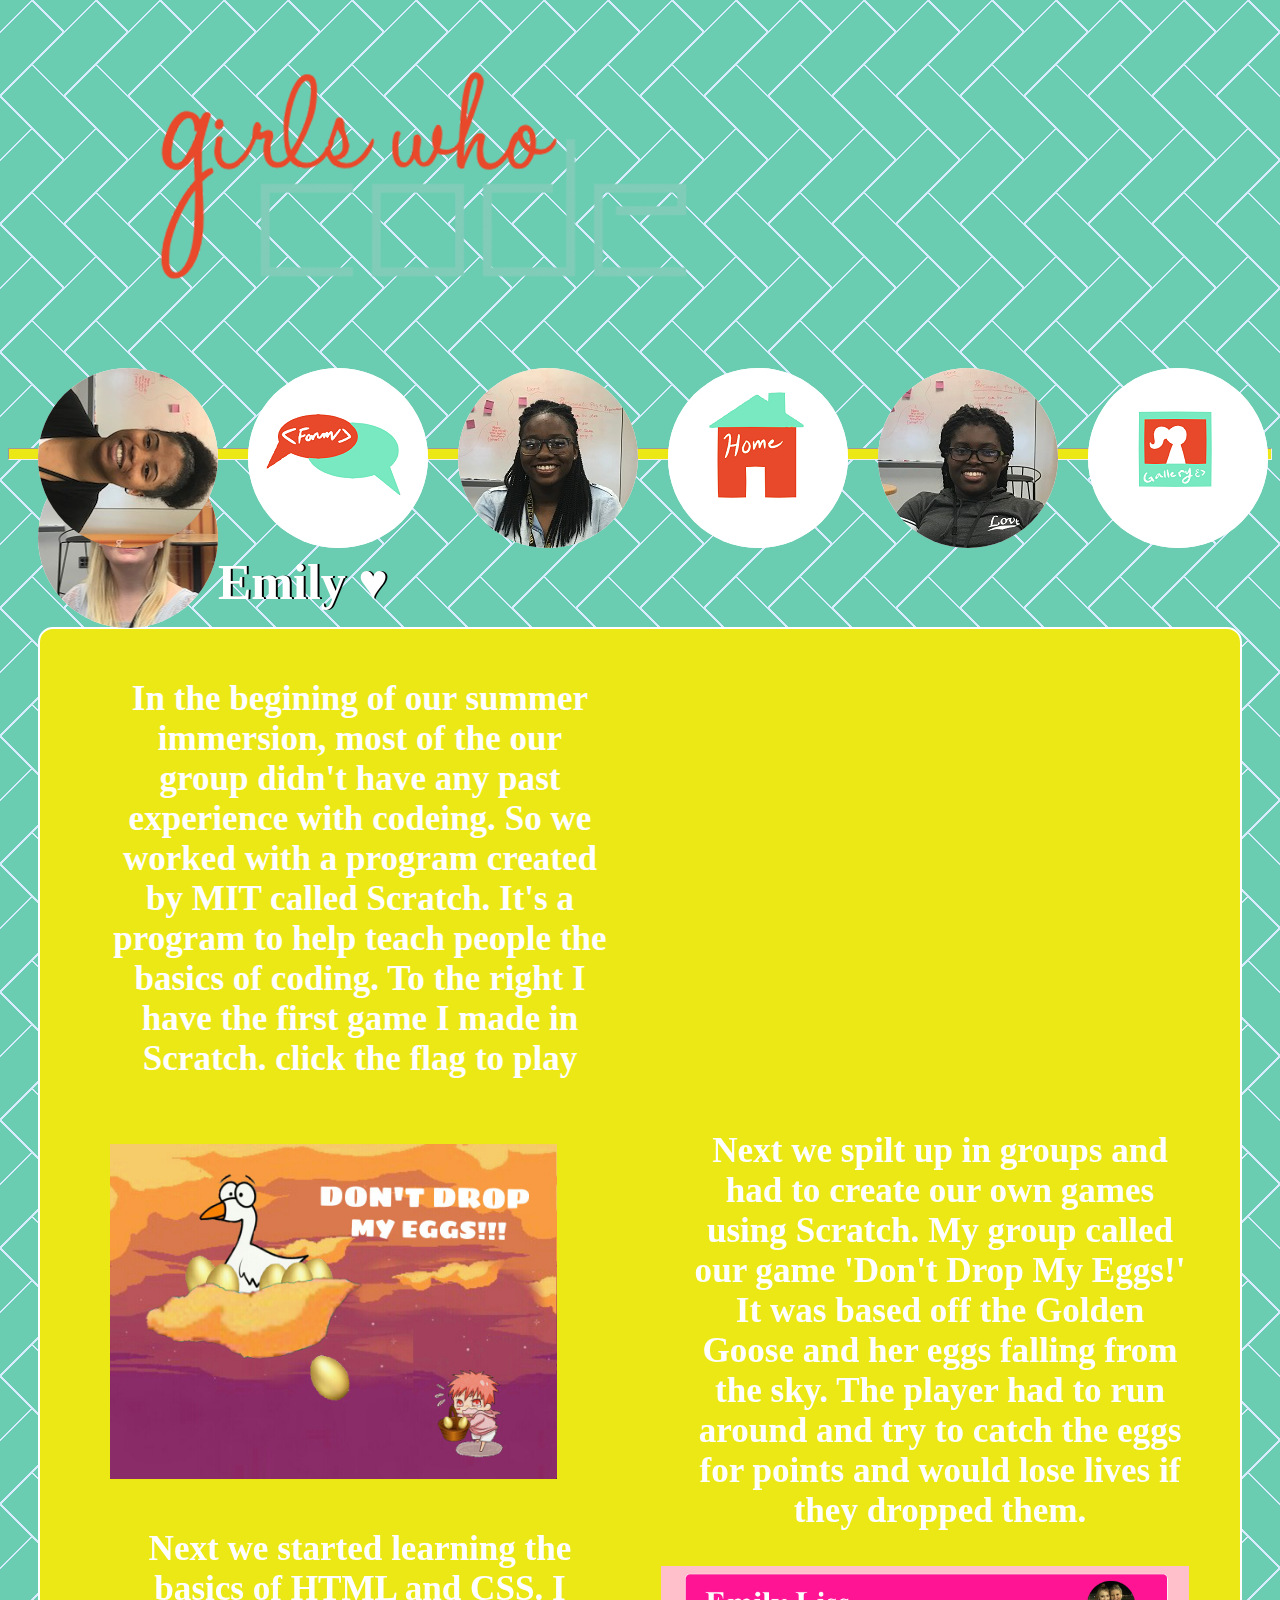
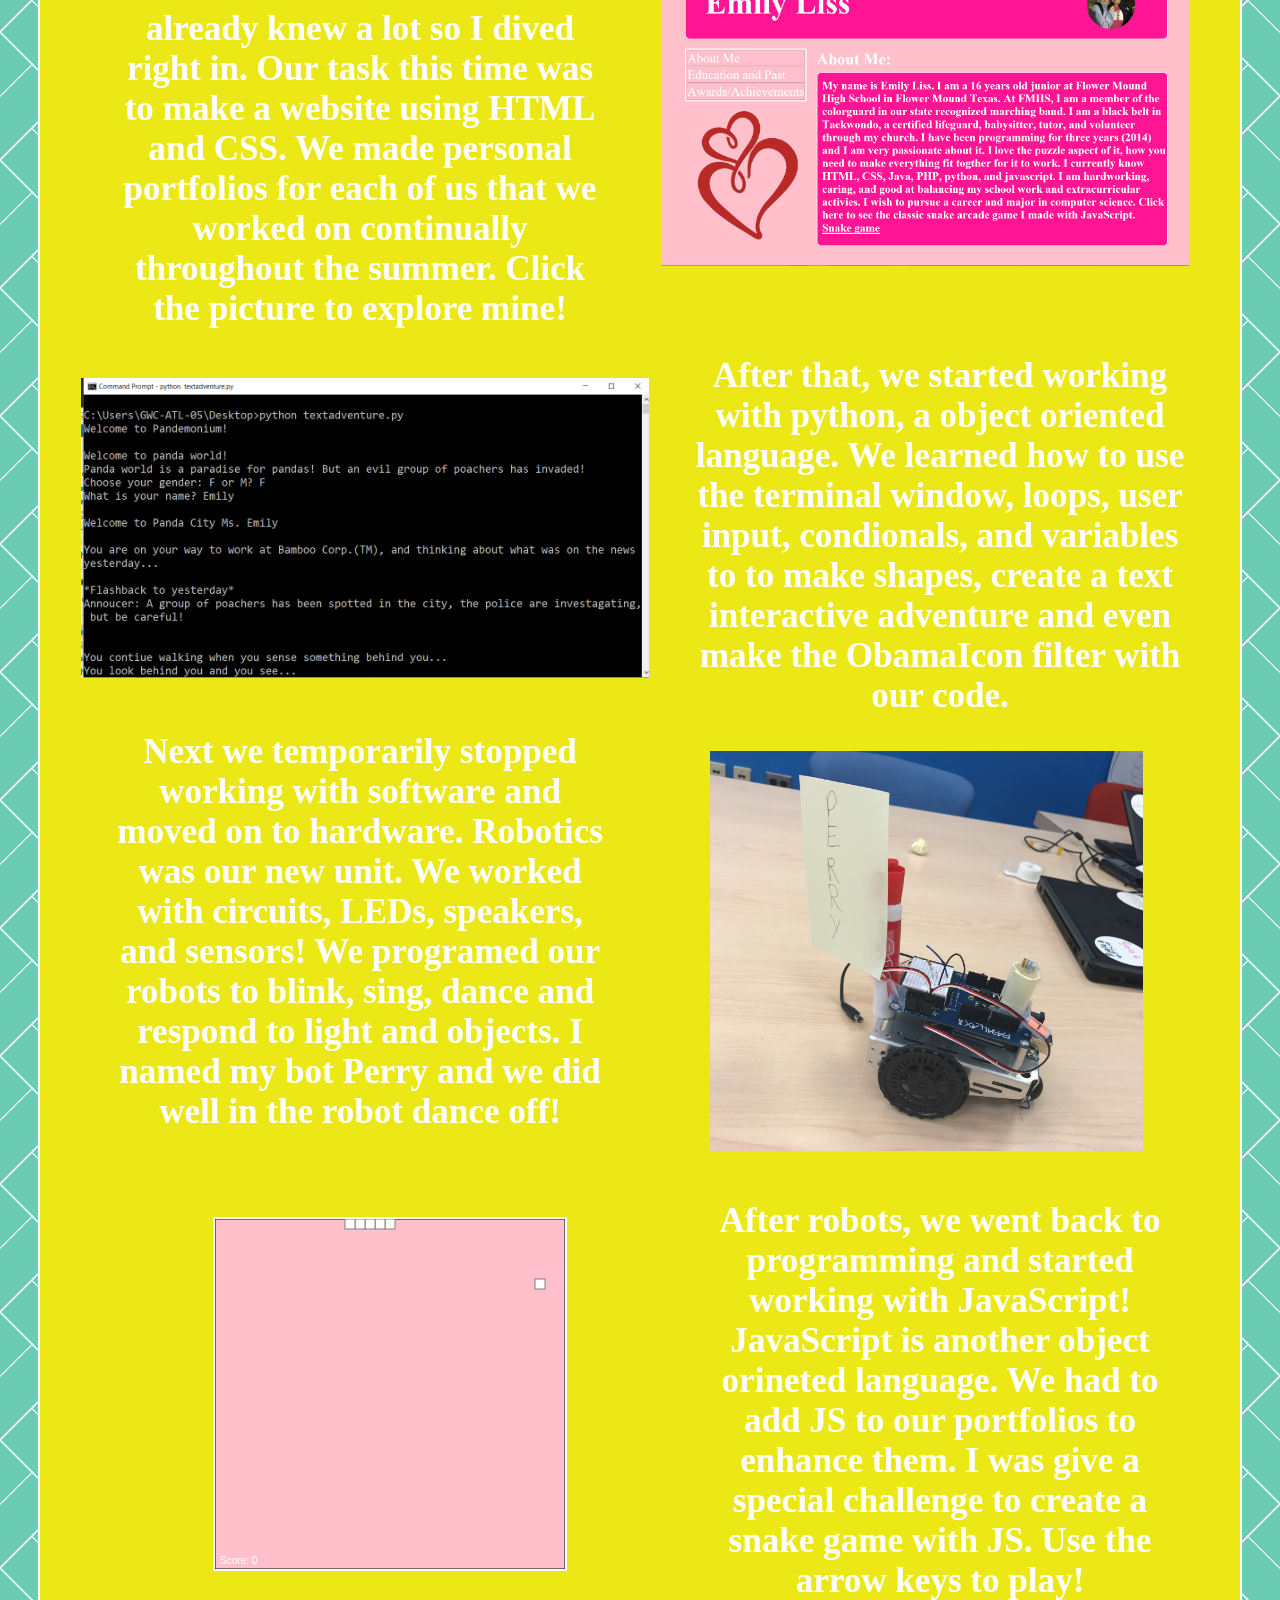
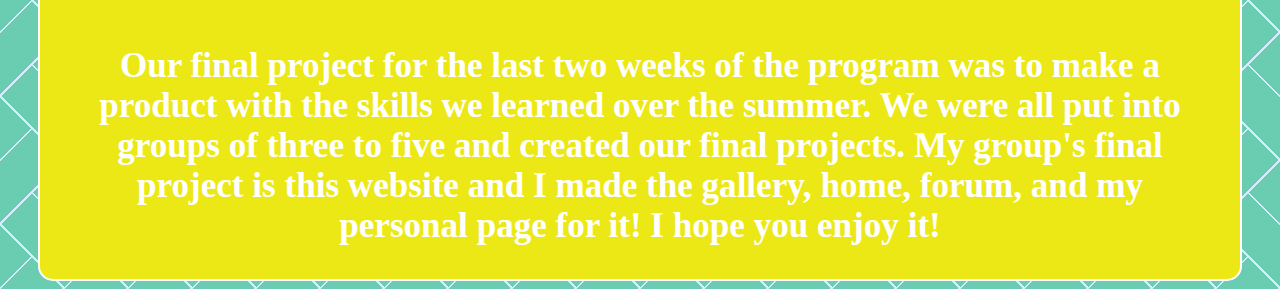
<file: html/Emily.html>
<!DOCTYPE html>
<html>
<head>
  <title>Emily</title>
  <meta charset="Unicode">
    <link rel = "stylesheet" type = "text/css" href = '../css/style.css'>
    <style>
    #pic2 {
      background-image: url("https://s3.favim.com/orig/46/bampw-back-black-amp-white-black-and-white-blonde-Favim.com-426914.jpg");
    }
    body {
    background:
      linear-gradient(135deg, #6acdb1 22px, #d9ecff 22px, #d9ecff 24px, transparent 24px, transparent 67px, #d9ecff 67px, #d9ecff 69px, transparent 69px),
      linear-gradient(225deg, #6acdb1 22px, #d9ecff 22px, #d9ecff 24px, transparent 24px, transparent 67px, #d9ecff 67px, #d9ecff 69px, transparent 69px)0 64px;
    background-color:#6acdb1;
    background-size: 64px 128px;
  }
  a {
    text-decoration: none;
    color: white;
  }
  #home {
    background: url("../pics/homeEmily.png")no-repeat center;
    color: black;
    text-shadow: none;
  }
  #forum {
    background: url("../pics/forumEmily.png")no-repeat;
    background-position: center;
    color: black;
  }
  #Gallery {
    background: url("../pics/galleryEmily.png")no-repeat;
    background-position: center;
    color: black;
    text-shadow: none;
  }
    </style>
  </head>
  <body>
    <div id = "pic2">
    <img id = "logo" src = "../pics/logo2.png"/>
  </div>
  <hr class = "hr">
  <div id = "pic">
<a href = "Imani.html"><div class = "pic" id = "Imani">
<br/><div class = "mani">
<span>Imani</span></div>
</div></a></div><div id = "pic">
<a href = "http://localhost/GWCend/php/new_topic.php"><div class = "pic" id = "forum">
<br/>
<span>Forum</span>
</div></a></div><div id = "pic">
<a href = "Shamya.html"><div class = "pic" id = "Mya">
<br/>
<span>Mya</span>
</div></a></div><div id = "pic">
  <a href = "home.html"><div class = "pic" id = "home">
    <br/>
    <span>Home</span>
  </div></a></div><div id = "pic">
<a href = "Kenadie.html"><div class = "pic" id = "Kenadie">
<br/>
<span>Kenadie</span>
</div></a></div><div id = "pic">
<a href = "gallery.html"><div class = "pic" id = "Gallery">
<br/>
<span>Gallery</span>
</div></a></div><div id = "pic">
<a href = "Emily.html"><div class = "pic" id = "Emily">
<br/>
<span>Emily</span>
</div></a></div>
<br/>
<h4 style = "text-shadow:2px 0 black;">Emily ♥</h4>
<center><div id = "show1">
  <div id = "words">
  <h3>In the begining of our summer immersion, most of the our group didn't have any past experience with codeing.
    So we worked with a program created by MIT called Scratch. It's a program to help teach people the
    basics of coding. To the right I have the first game I made in Scratch. click the flag to play</h3>
  </div>
<iframe allowtransparency="true" width="485" height="402" src="https://scratch.mit.edu/projects/embed/165051349/?autostart=false" frameborder="0" allowfullscreen></iframe>
<div id = "words2">
  <h3>Next we spilt up in groups and had to create our own games using Scratch. My group called our game 'Don't Drop
    My Eggs!' It was based off the Golden Goose and her eggs falling from the sky. The player had to
    run around and try to catch the eggs for points and would lose lives if they dropped them.</h3>
</div>
<img id = "obj" src = "../pics/egg.jpg">
<div id = "words">
  <h3>Next we started learning the basics of HTML and CSS. I already knew a lot so I dived right in.
    Our task this time was to make a website using HTML and CSS. We made personal portfolios for each
    of us that we worked on continually throughout the summer. Click the picture to explore mine!</h3>
</div>
<a href = "https://emilyliss.github.io/portfolio/AboutMe.html">
<img id = "obj2" src = "../pics/web.png"/>
<br/><br/><br/></a>
<div id = "words2">
  <h3>After that, we started working with python, a object oriented language. We learned how to use
    the terminal window, loops, user input, condionals, and variables to to make shapes, create a
    text interactive adventure and even make the ObamaIcon filter with our code.</h3>
  </div><br/><br/><br/><br/>
<img id = "obj2" src = "../pics/terminal.png"/>
  <div id = "words">
  <h3>Next we temporarily stopped working with software and moved on to hardware. Robotics was our
    new unit. We worked with circuits, LEDs, speakers, and sensors! We programed our robots to blink,
    sing, dance and respond to light and objects. I named my bot Perry and we did well in the robot dance off!</h3>
  </div>
  <img id = "obj" style = "height: 400px; margin-top: 0px; margin-left: 100px;" src = "../pics/perry.jpg"/>
  <div id = "words2">
    <h3>After robots, we went back to programming and started working with JavaScript! JavaScript is
    another object orineted language. We had to add JS to our portfolios to enhance them. I was give
    a special challenge to create a snake game with JS. Use the arrow keys to play!</h3>
  </div>
    <canvas id="canvas" width="350" height="350">
    </canvas><br/><br/><br/>
  <script src="http://ajax.googleapis.com/ajax/libs/jquery/1.7.1/jquery.min.js" type="text/javascript"></script>
   <script src = "../css/snake.js" type="text/javascript"></script>
   <div id = "end">
     <center><h3>Our final project for the last two weeks of the program was to make a product with the skills we
       learned over the summer. We were all put into groups of three to five and created our final projects.
       My group's final project is this website and I made the gallery, home, forum, and my personal page for it!
       I hope you enjoy it!</h3><center>
   </div>
</div></center>
  </body>
</html>
</file>
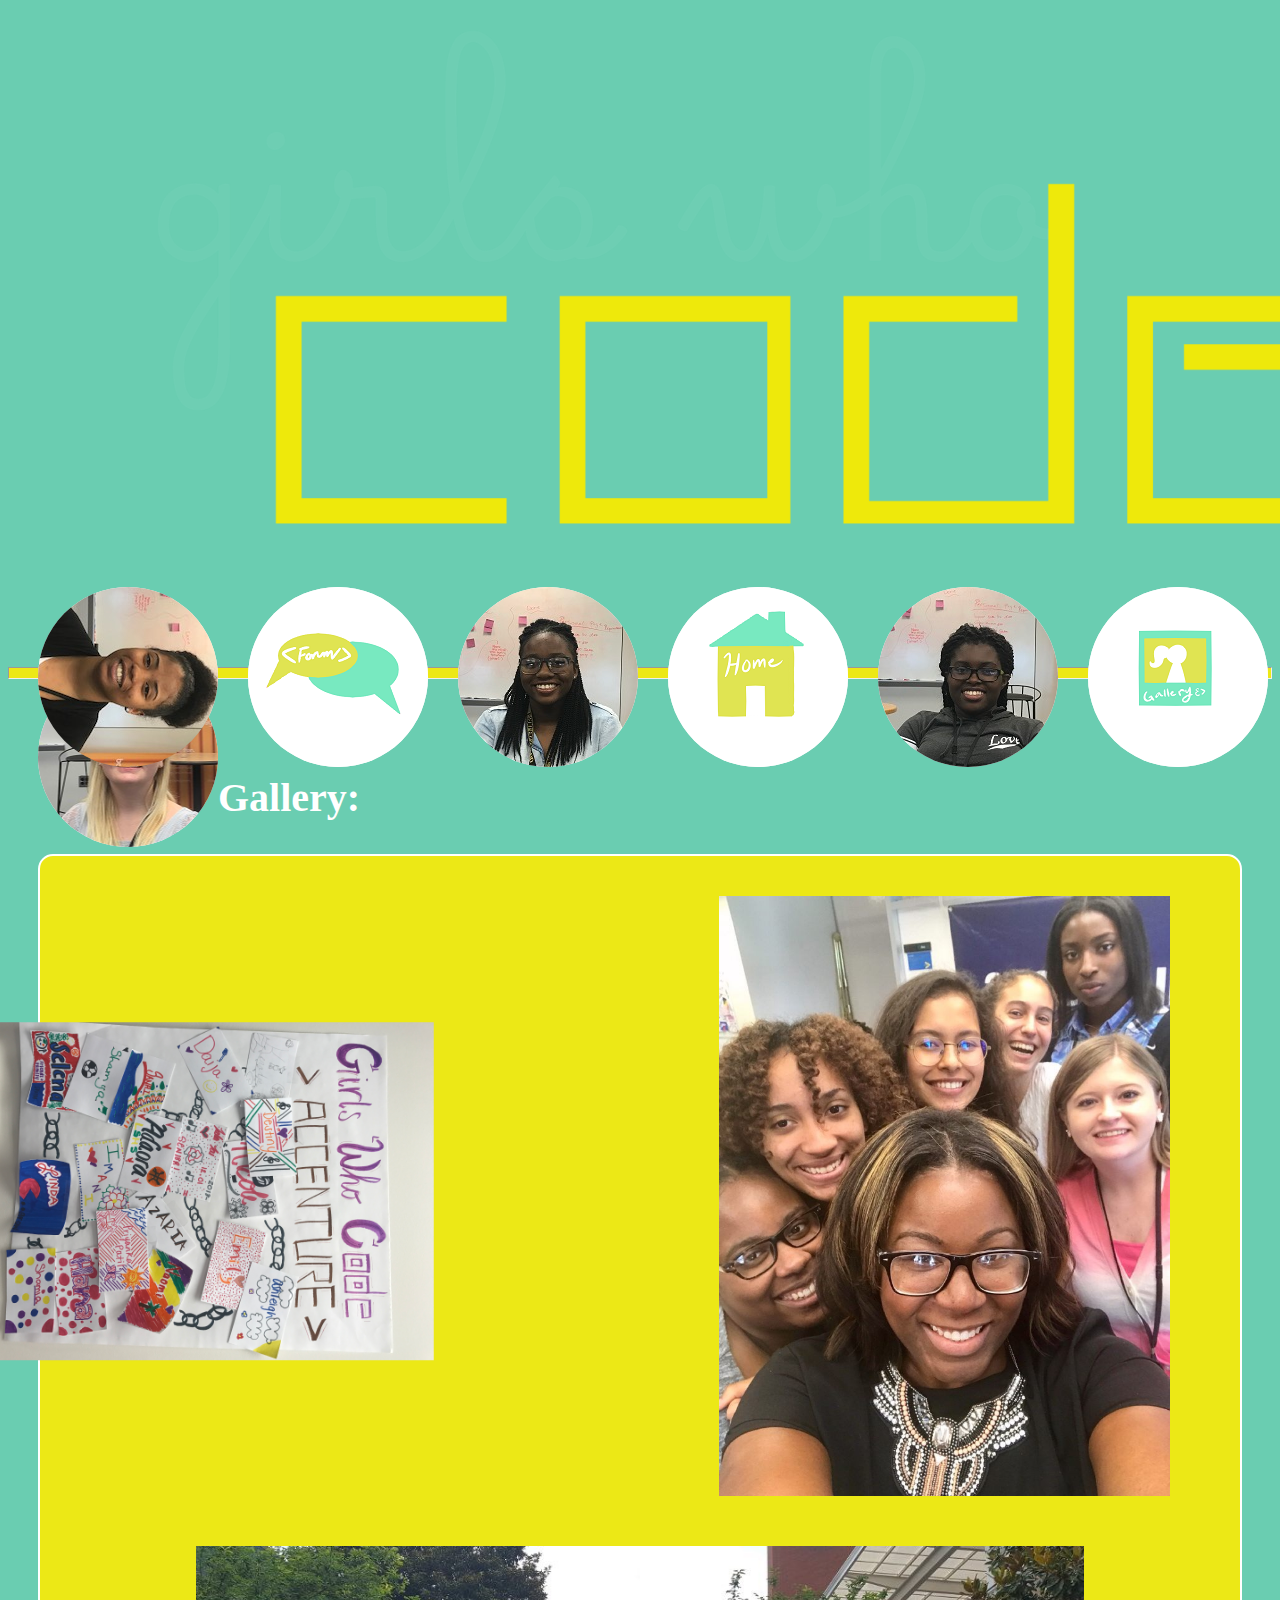
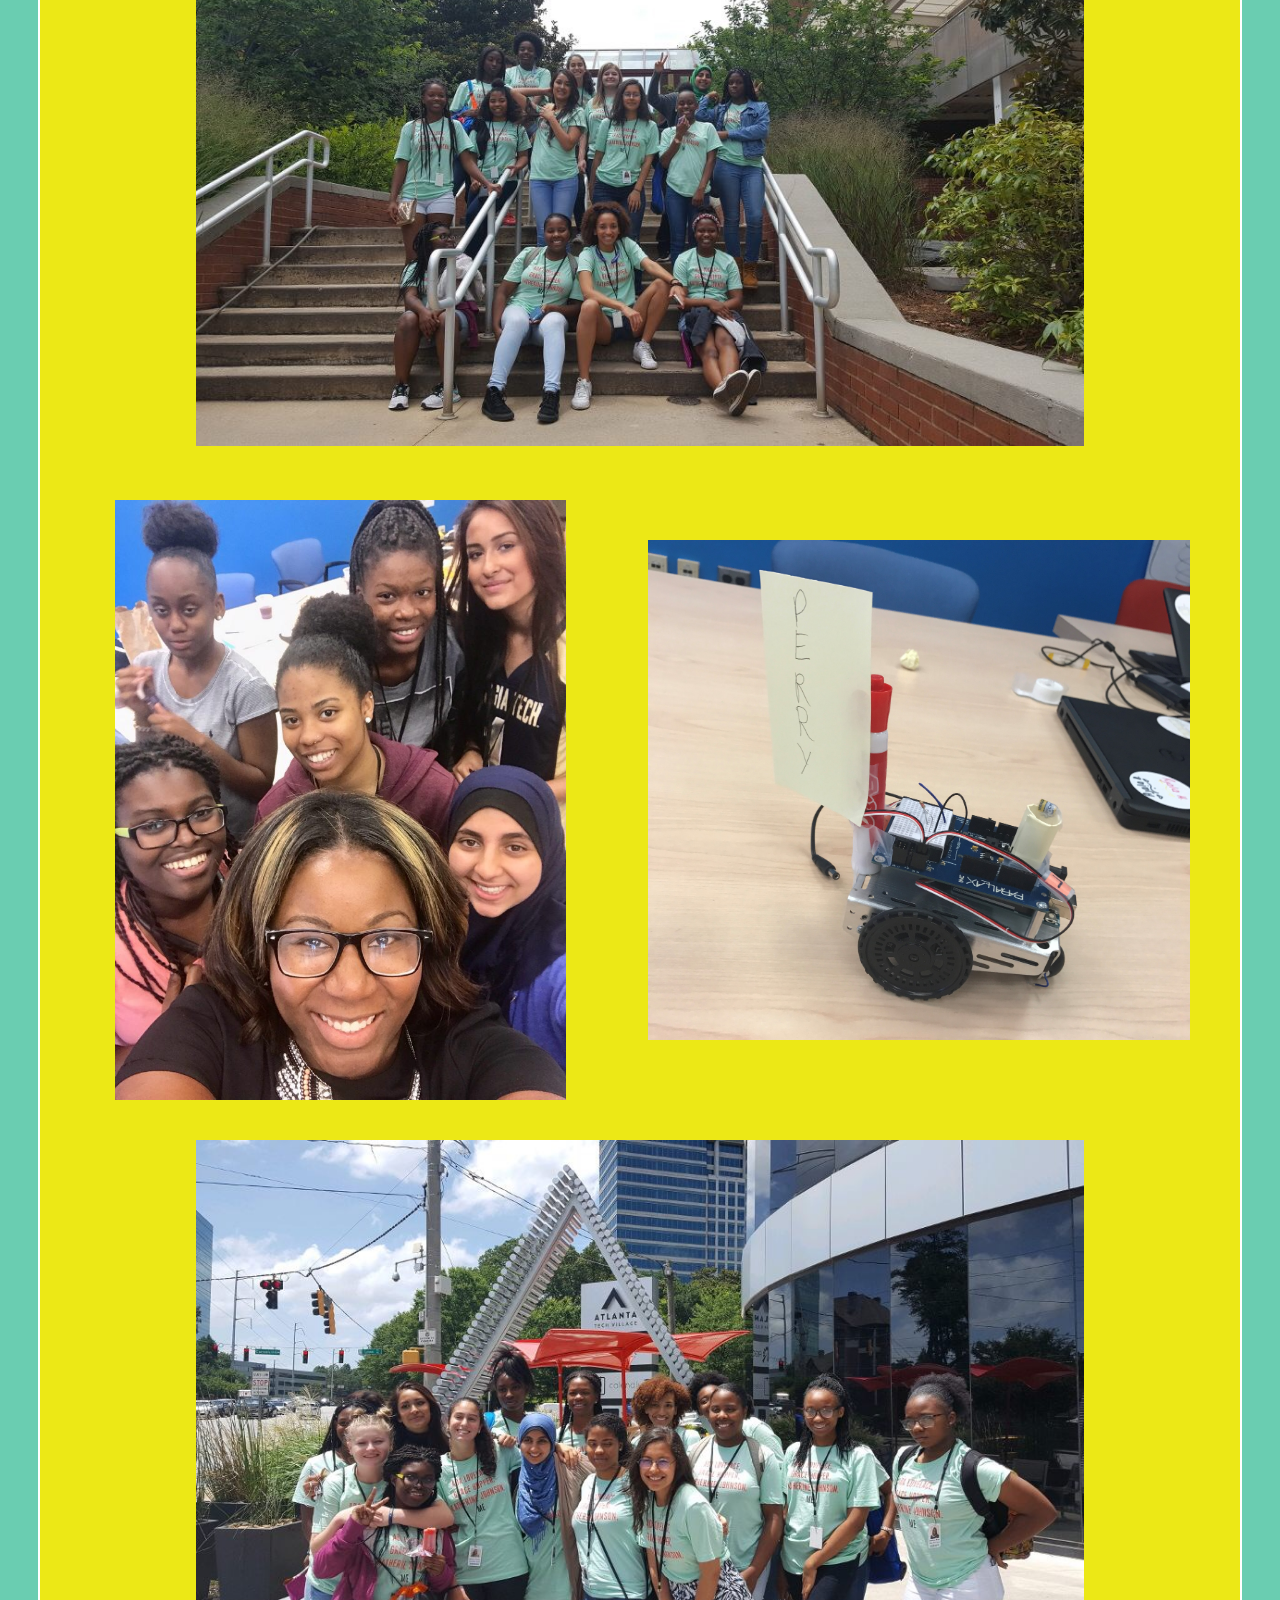
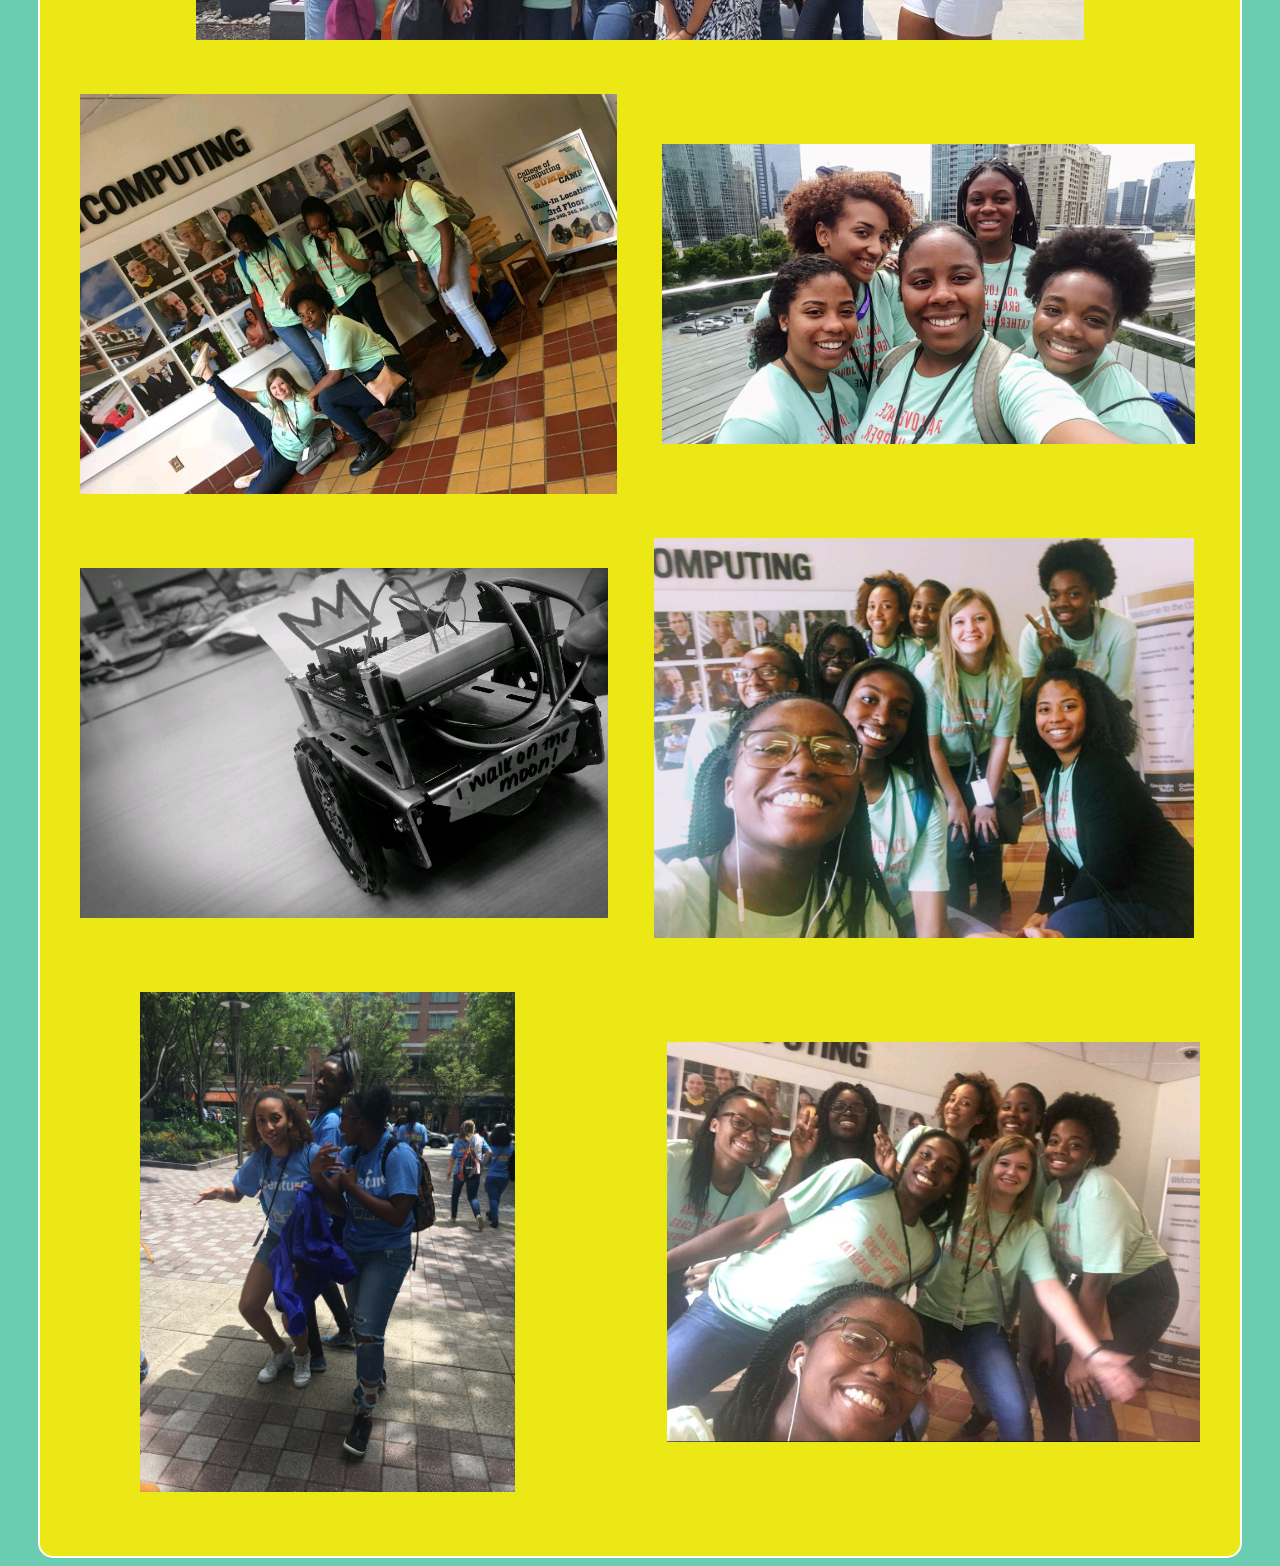
<file: html/gallery.html>
<!DOCTYPE html>
<html>
<head>
  <title>Gallery</title>
    <link rel = "stylesheet" type = "text/css" href = '../css/style.css'>
    <style>
    h2 {
      margin-right: 1200px;
    }
    .stuff {
      margin-left: 400px;
    }
    .poster {
      height: 450px;
      -webkit-transform: rotate(90deg);
      margin-top: 20px;
      float: left;
    }
    .half {
      float: right;
      height: 600px;
      margin-top: -50px;
      margin-right: 70px;
    }
    .otherhalf {
      float: left;
      height: 600px;
      margin-top: 50px;
      margin-left: 75px;
    }
    .perry {
      height: 500px;
      float: right;
      margin-right: 50px;
      margin-top: 90px;
    }
    .lab {
      margin-top: 50px;
      height: 500px;
    }
    .t {
      height: 300px;
      margin-top: 100px;
      margin-bottom: 50px;
    }
    .leg {
      height: 400px;
      float: left;
      margin-left: 40px;
      margin-top: 50px;
    }
    .tech {
      margin-top: 40px;
      height: 500px;
    }
    .mj {
      height: 350px;
      float: left;
      margin-left: 40px;
      margin-top: 70px;
    }
    .silly {
      height: 400px;
      float: right;
      margin-right: 40px;
      margin-top: 100px;
    }
    .pose {
      height: 400px;
      margin-top: 40px;
    }
    .sneak {
      height: 500px;
      float: left;
      margin-left: 100px;
      margin-top: 50px;
    }
    a {
      text-decoration: none;
      color: white;
    }
    </style>
  </head>
  <body>
    <div id = "pic1">
    <img id = "logo" src = "../pics/logo.png"/>
  </div>
  <hr class = "hr"/>
  <div id = "pic">
<a href = "Imani.html"><div class = "pic" id = "Imani">
<br/><div class = "mani">
<span>Imani</span></div>
</div></a></div><div id = "pic">
<a href = "http://localhost/GWCend/php/new_topic.php"><div class = "pic" id = "forum">
<br/>
<span>Forum</span>
</div></a></div><div id = "pic">
<a href = "Shamya.html"><div class = "pic" id = "Mya">
<br/>
<span>Mya</span>
</div></a></div><div id = "pic">
  <a href = "home.html"><div class = "pic" id = "home">
    <br/>
    <span>Home</span>
  </div></a></div><div id = "pic">
<a href = "Kenadie.html"><div class = "pic" id = "Kenadie">
<br/>
<span>Kenadie</span>
</div></a></div><div id = "pic">
<a href = "gallery.html"><div class = "pic" id = "Gallery">
<br/>
<span>Gallery</span>
</div></a></div><div id = "pic">
<a href = "Emily.html"><div class = "pic" id = "Emily">
<br/>
<span>Emily</span>
</div></a></div><br/><br/><br/>
  <h2>Gallery:</h2>
  <center><div id = "gall">
    <br/><br/><br/><br/><br/>
    <img class = "poster" src = "../pics/poster.JPG">
    <img class = "half" src = "../pics/half.JPG">
    <img class = "lab" src = "../pics/robolab.JPG">
    <img class = "otherhalf" src = "../pics/otherhalf.JPG">
    <img class = "perry" src = "../pics/perry.jpg">
    <img class = "tech" src = "../pics/techvillage.JPG">
    <img class = "t" src = "../pics/peeps.jpg">
    <img class = "leg" src = "../pics/leg.JPG">
    <img class = "pose" src = "../pics/pose.jpg">
    <img class = "mj" src = "../pics/mj.JPG">
    <img class = "silly" src = "../pics/silly.JPG">
    <img class = "sneak" src = "../pics/sneak.jpg">
  </div></center>
  </body>
</html>
</file>
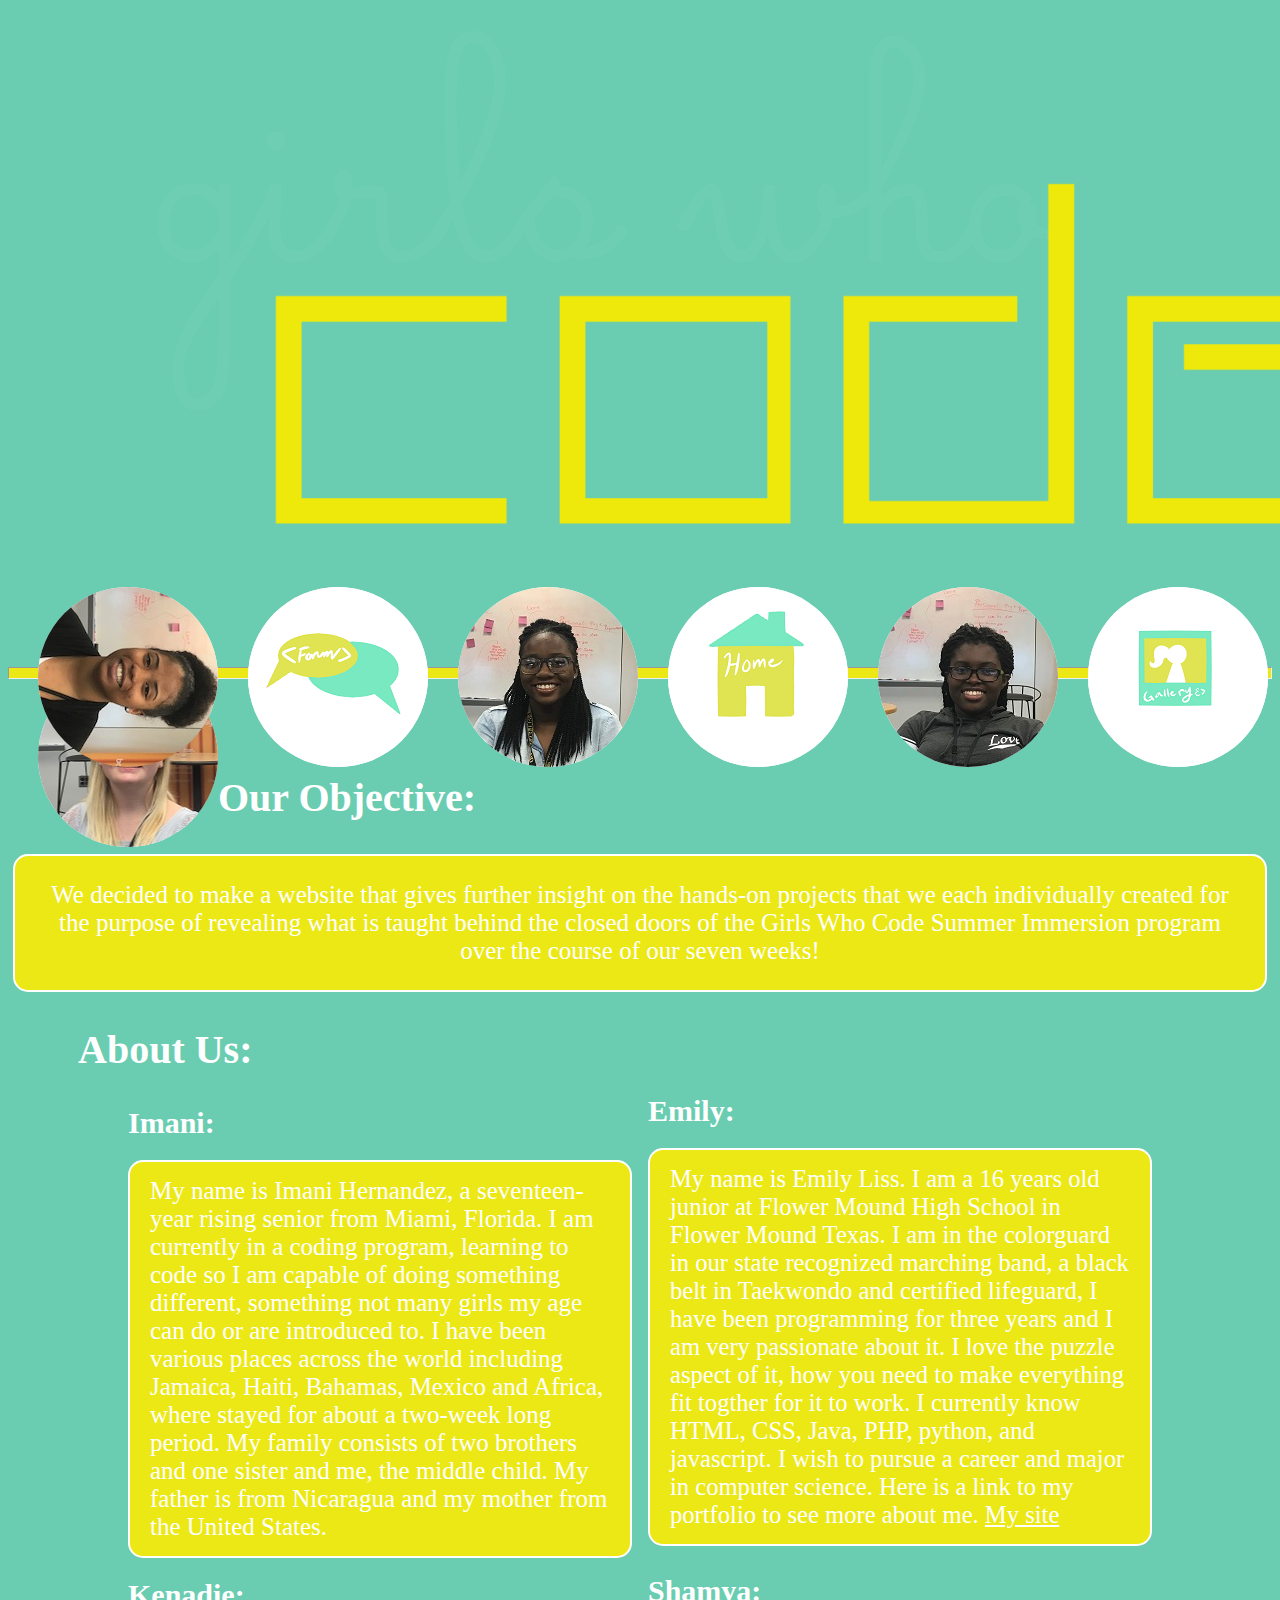
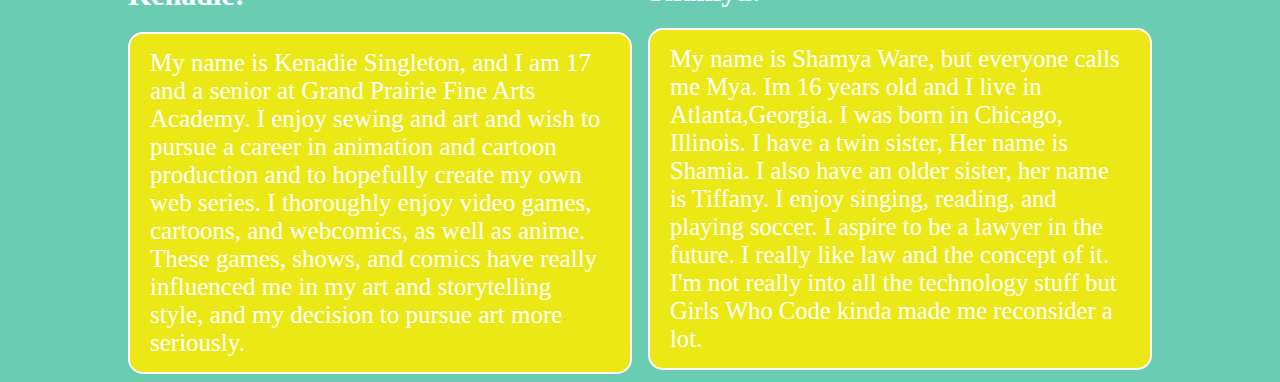
<file: html/home.html>
<!DOCTYPE html>
<html>
<head>
  <title>Home</title>
  <link rel = "stylesheet" type = "text/css" href = '../css/style.css'>
  <style>
  a {
    text-decoration: none;
    color: white;
  }
  </style>
</head>
<body>
  <div id = "pic1">
  <img id = "logo" src = "../pics/logo.png"/>
</div>
<hr class = "hr"/>
<div id = "pic">
<a href = "Imani.html"><div class = "pic" id = "Imani">
<br/><div class = "mani">
<span>Imani</span></div>
</div></a></div><div id = "pic">
<a href = "http://localhost/GWCend/php/new_topic.php"><div class = "pic" id = "forum">
<br/>
<span>Forum</span>
</div></a></div><div id = "pic">
<a href = "Shamya.html"><div class = "pic" id = "Mya">
<br/>
<span>Mya</span>
</div></a></div><div id = "pic">
<a href = "home.html"><div class = "pic" id = "home">
  <br/>
  <span>Home</span>
</div></a></div><div id = "pic">
<a href = "Kenadie.html"><div class = "pic" id = "Kenadie">
<br/>
<span>Kenadie</span>
</div></a></div><div id = "pic">
<a href = "gallery.html"><div class = "pic" id = "Gallery">
<br/>
<span>Gallery</span>
</div></a></div><div id = "pic">
<a href = "Emily.html"><div class = "pic" id = "Emily">
<br/>
<span>Emily</span>
</div></a></div>
<br/><br/><br/>
<h2> Our Objective:</h2>
<center><div class = "show">
<p>We decided to make a website that gives further insight on the hands-on projects that we each individually
  created for the purpose of revealing what is taught behind the closed doors of the Girls Who Code Summer
  Immersion program over the course of our seven weeks!</p>
</div></center>
<h2>About Us:</h2>
<div class = "Imani">
  <h1>Imani:</h1>
  <div class = "info">
    <p>My name is Imani Hernandez, a seventeen-year rising senior from Miami, Florida. I am currently in a coding
   program, learning to code so I am capable of doing something different, something
  not many girls my age can do or are introduced to. I have been various places
  across the world including Jamaica, Haiti, Bahamas, Mexico and Africa, where
  stayed for about a two-week long period. My family consists of two brothers and
  one sister and me, the middle child. My father is from Nicaragua and my mother from
  the United States.</p>
  </div></div>
<div class = "Kenadie">
  <h1>Kenadie:</h2>
    <div class = "info">
    <p>My name is Kenadie Singleton, and I am 17 and a senior at
    Grand Prairie Fine Arts Academy. I enjoy sewing and art and wish to pursue
    a career in animation and cartoon production and to hopefully create my
    own web series. I thoroughly enjoy video games, cartoons, and webcomics, as well as anime.
    These games, shows, and comics have really influenced me in my art and storytelling style,
    and my decision to pursue art more seriously.</p>
  </div>
</div>
<div class = "Emily">
<h1>Emily:</h1>
<div class = "info">
<p>My name is Emily Liss. I am a 16 years old junior at Flower Mound High School in Flower Mound Texas.
  I am in the colorguard in our state recognized marching band, a black belt in Taekwondo and certified
  lifeguard, I have been programming for three years and I am very passionate about it. I love the puzzle aspect of it,
  how you need to make everything fit togther for it to work. I currently know HTML, CSS, Java, PHP, python, and javascript.
  I wish to pursue a career and major in computer science. Here is a link to my portfolio to see more about me.
  <a href = "https://emilyliss.github.io/portfolio/AboutMe.html"><u>My site</u></a> </p>
</div></div>
<div class ="Shamya">
  <h1>Shamya:</h1>
  <div class = "info">
    <p>My name is Shamya Ware, but everyone calls me Mya. Im 16 years old and I live in Atlanta,Georgia.
      I was born in Chicago, Illinois. I have a twin sister, Her name is Shamia. I also have an older sister,
       her name is Tiffany. I enjoy singing, reading, and playing soccer. I aspire to be a lawyer in the future.
       I really like law and the concept of it. I'm not really into all the technology stuff but Girls Who Code
        kinda made me reconsider a lot.</p>
  </div>
</div>
</body>
</html>
</file>
<file: css/style.css>
#pic1 {
  background-image: url("https://github.com/EmilyLiss/portfolio/blob/gh-pages/pics/sike2.jpg?raw=true");
}
.show {
  background-color: #ece816;
  border-radius: 15px;
  border: 2px solid white;
  color: white;
  width: 1250px;
  font-size: 25px;
}
body {
  background-color: #6acdb1;
}
#pic {
  height: 180px;
  width: 180px;
  border-radius: 50%;
  background-color: white;
  margin-top: -100px;
  margin-left: 30px;
  float: left;
}
.pic {
    height: 180px;
    width: 180px;
    border-radius: 50%;
    text-align: center;
    font-size: 50px;
    -webkit-transition: all .5s ease;
      -moz-transition: all .5s ease;
          transition: all .5s ease;
    float: left;
  }
  span {
    color: inherit;
    font-size: 40px;
    opacity: 0;
    -webkit-transition: all .5s ease;
      -moz-transition: all .5s ease;
          transition: all .5s ease;
  }
.pic:hover span {
  opacity: 1;
  text-shadow: inherit;
  -webkit-transition: all .5s ease;
    -moz-transition: all .5s ease;
        transition: all .5s ease;
}
.pic:hover {
  opacity: 0.6;
  -webkit-transition: all .5s ease;
    -moz-transition: all .5s ease;
        transition: all .5s ease;
}
.hr {
  height: 10px;
  background-color: #ece816;
  margin-top: 100px;
}

#Imani {
  background: url("../pics/mani.JPG")no-repeat;
  -webkit-transform: rotate(90deg);
  background-position: center;
  color: white;
  text-shadow: 2px 0 black;
}
.mani {
  -webkit-transform: rotate(-90deg);
}
#Emily {
  background: url("../pics/emily.jpg")no-repeat;
  background-position: center;
  color: white;
  text-shadow: 2px 0 black;
}
#Mya{
  background: url("../pics/mya.JPG")no-repeat;
  background-position: center;
  color: white;
  text-shadow: 2px 0 black;
}
#Kenadie {
  background: url("../pics/ken.JPG")no-repeat;
  background-position: center;
  color: white;
  text-shadow: 2px 0 black;
}
#home {
  background: url("../pics/home.png")no-repeat center;
  color: black;
  text-shadow: none;
}
#forum {
  background: url("../pics/forum.png")no-repeat;
  background-position: center;
  color: black;
}
#Gallery {
  background: url("../pics/gallery.png")no-repeat;
  background-position: center;
  color: black;
  text-shadow: none;
}
#logo {
  margin-left: 150px;
}
h1 {
  color: white;
  font-size: 30px;
}
h2 {
  color: white;
  font-size: 40px;
  margin-left: 70px;
}
h4 {
  color: white;
  font-size: 50px;
  margin-left: 100px;
}

form {
  font-size: 40px;
  color: white;
}
.info {
  background-color: #ece816;
  border-radius: 15px;
  border: 2px solid white;
  width: 500px;
}
p {
  margin-left: 20px;
  margin-right: 20px;
  font-size: inherit;
  color: white;
}
.Emily {
  margin-top: -900px;
}
.Shamya {
  margin-top: -420px;
}
.Emily, .Shamya {
  float: right;
  margin-right: 120px;
  font-size: 24.6px;
}
.Imani, .Kenadie {
  margin-left: 120px;
  font-size: 25px;
}
.Imani p, .Emily p, .Kenadie p, .Shamya p {
  margin-bottom: 15px;
  margin-top: 15px;
}
#gall {
  background-color: #ece816;
  border-radius: 15px;
  border: 2px solid white;
  color: white;
  width: 1200px;
  height: 3900px;
}
#canvas {
  border: 2px solid white;
  margin-top: 50px;
  margin-right: -50px;
}
#show1 {
  background-color: #ece816;
  border-radius: 15px;
  border: 2px solid white;
  color: white;
  height: 2850px;
  width: 1200px;
  text-align: center;
  margin-top: -50px;
}
#words, #obj {
  float: left;
  margin-left: 70px;
}
#words h3, #words2 h3 {
  margin-top: 50px;
}
#words2 {
  float: right;
  margin-right: 50px;
}
#obj {
  height: 335px;
  margin-top: 30px;
}
#obj2 {
  height: 300px;
}
#words2, #words {
  width: 500px;
  font-size: 30px;
}
#end {
  font-size: 30px;
  margin-left: 50px;
  margin-right: 50px;
}
iframe {
  margin-top: 50px;
  margin-right: 50px;
  float: right;
}
</file>
